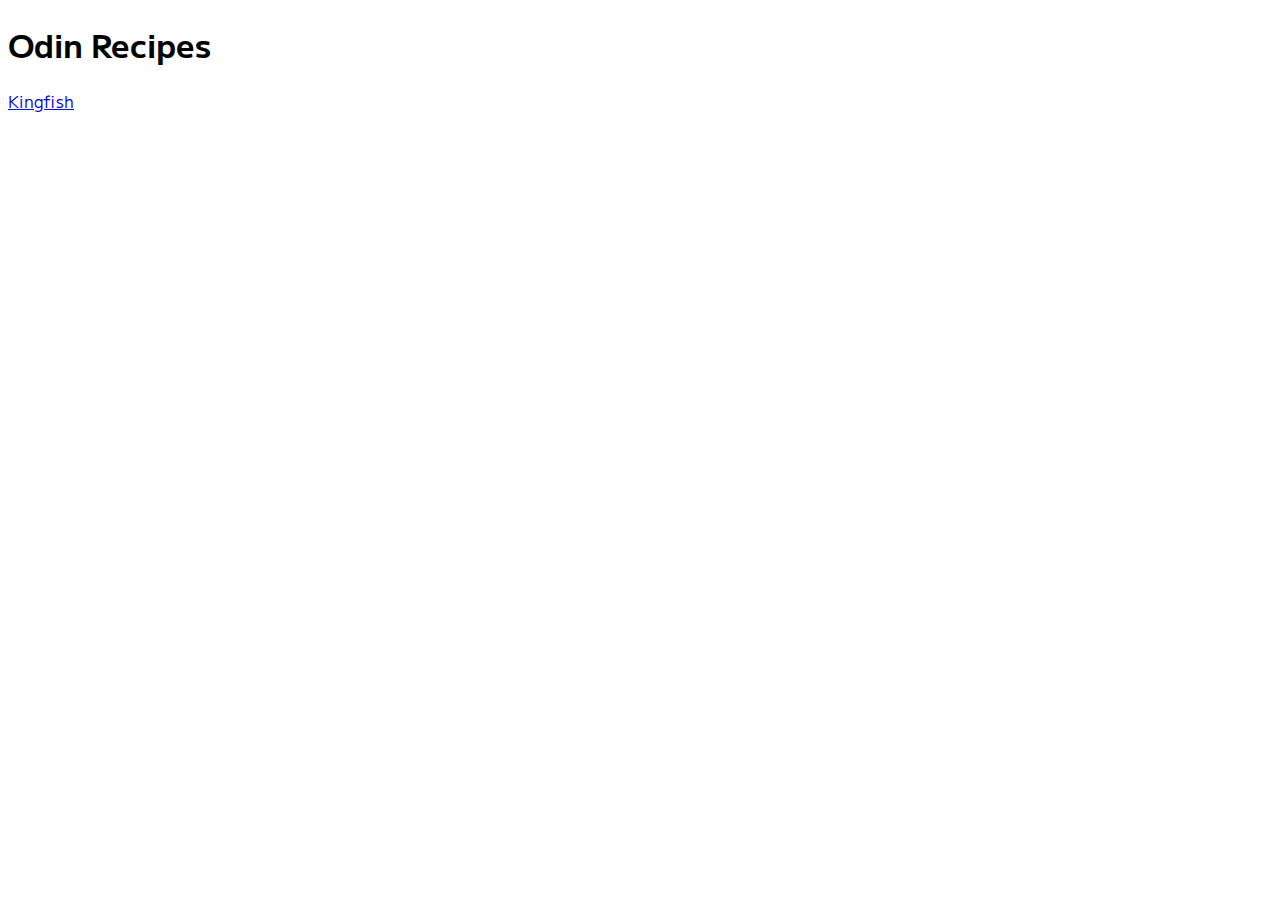
<file: Index.html>
<!DOCTYPE html>
<html lang="en">
  <head>
    <meta charset="UTF-8" />
    <meta http-equiv="X-UA-Compatible" content="IE=edge" />
    <meta name="viewport" content="width=device-width, initial-scale=1.0" />
    <title>Document</title>
    <link rel="stylesheet" href="style.css" />
  </head>
  <body>
    <h1>Odin Recipes</h1>
    <a href="./Kingfish.html">Kingfish</a>
  </body>
</html>
</file>
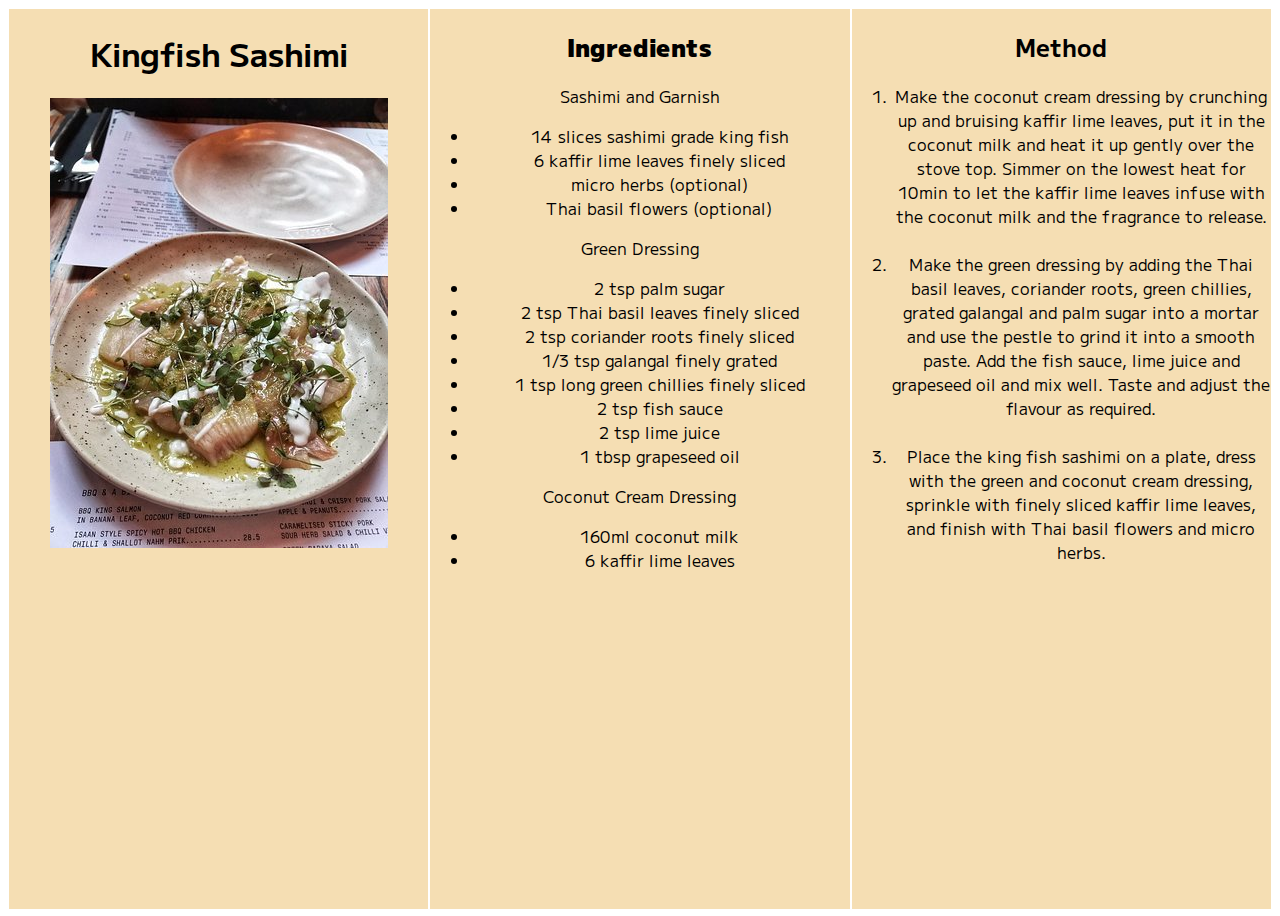
<file: Kingfish.html>
<!DOCTYPE html>
<html lang="en">
  <head>
    <meta charset="UTF-8" />
    <meta http-equiv="X-UA-Compatible" content="IE=edge" />
    <meta name="viewport" content="width=device-width, initial-scale=1.0" />
    <title>Kingfish</title>
    <link rel="stylesheet" href="style.css" />
  </head>
  <body>
    <div class="container">
      <div class="column">
        <h1>Kingfish Sashimi</h1>
        <img src="/Images/kingfish-sashimi.jpeg" alt="" />
      </div>
      <div class="column">
        <h2><strong>Ingredients</strong></h2>
        <p>Sashimi and Garnish</p>
        <ul>
          <li>14 slices sashimi grade king fish</li>
          <li>6 kaffir lime leaves finely sliced</li>
          <li>micro herbs (optional)</li>
          <li>Thai basil flowers (optional)</li>
        </ul>

        <p>Green Dressing</p>
        <ul>
          <li>2 tsp palm sugar</li>
          <li>2 tsp Thai basil leaves finely sliced</li>
          <li>2 tsp coriander roots finely sliced</li>
          <li>1/3 tsp galangal finely grated</li>
          <li>1 tsp long green chillies finely sliced</li>
          <li>2 tsp fish sauce</li>
          <li>2 tsp lime juice</li>
          <li>1 tbsp grapeseed oil</li>
        </ul>

        <p>Coconut Cream Dressing</p>
        <ul>
          <li>160ml coconut milk</li>
          <li>6 kaffir lime leaves</li>
        </ul>
      </div>
      <div class="column">
        <h2 class="meth">Method</h2>
        <ol>
          <li>
            Make the coconut cream dressing by crunching up and bruising kaffir
            lime leaves, put it in the coconut milk and heat it up gently over
            the stove top. Simmer on the lowest heat for 10min to let the kaffir
            lime leaves infuse with the coconut milk and the fragrance to
            release.
          </li>
          <br />
          <li>
            Make the green dressing by adding the Thai basil leaves, coriander
            roots, green chillies, grated galangal and palm sugar into a mortar
            and use the pestle to grind it into a smooth paste. Add the fish
            sauce, lime juice and grapeseed oil and mix well. Taste and adjust
            the flavour as required.
          </li>
          <br />
          <li>
            Place the king fish sashimi on a plate, dress with the green and
            coconut cream dressing, sprinkle with finely sliced kaffir lime
            leaves, and finish with Thai basil flowers and micro herbs.
          </li>
        </ol>
      </div>
    </div>
  </body>
</html>
</file>
<file: style.css>
@import url("https://fonts.googleapis.com/css2?family=M+PLUS+1:wght@500&display=swap");
* {
  font-family: "M PLUS 1", sans-serif;
}

/* h2 {
  flex: auto;
  display: block;
  justify-content: center;
  justify-self: center;
} */
.container {
  display: flex;
  height: 100vh;
  background-color: wheat;
}
.column {
  flex: 1; /*grow*/
  border: 1px solid white;
  height: 100%;
  text-align: center;
  background-color: wheat;
}
@media (max-width: 768px) {
  /*breakpoint*/
  .container {
    flex-direction: column;
  }
}
li {
  text-decoration: none;
}
</file>
